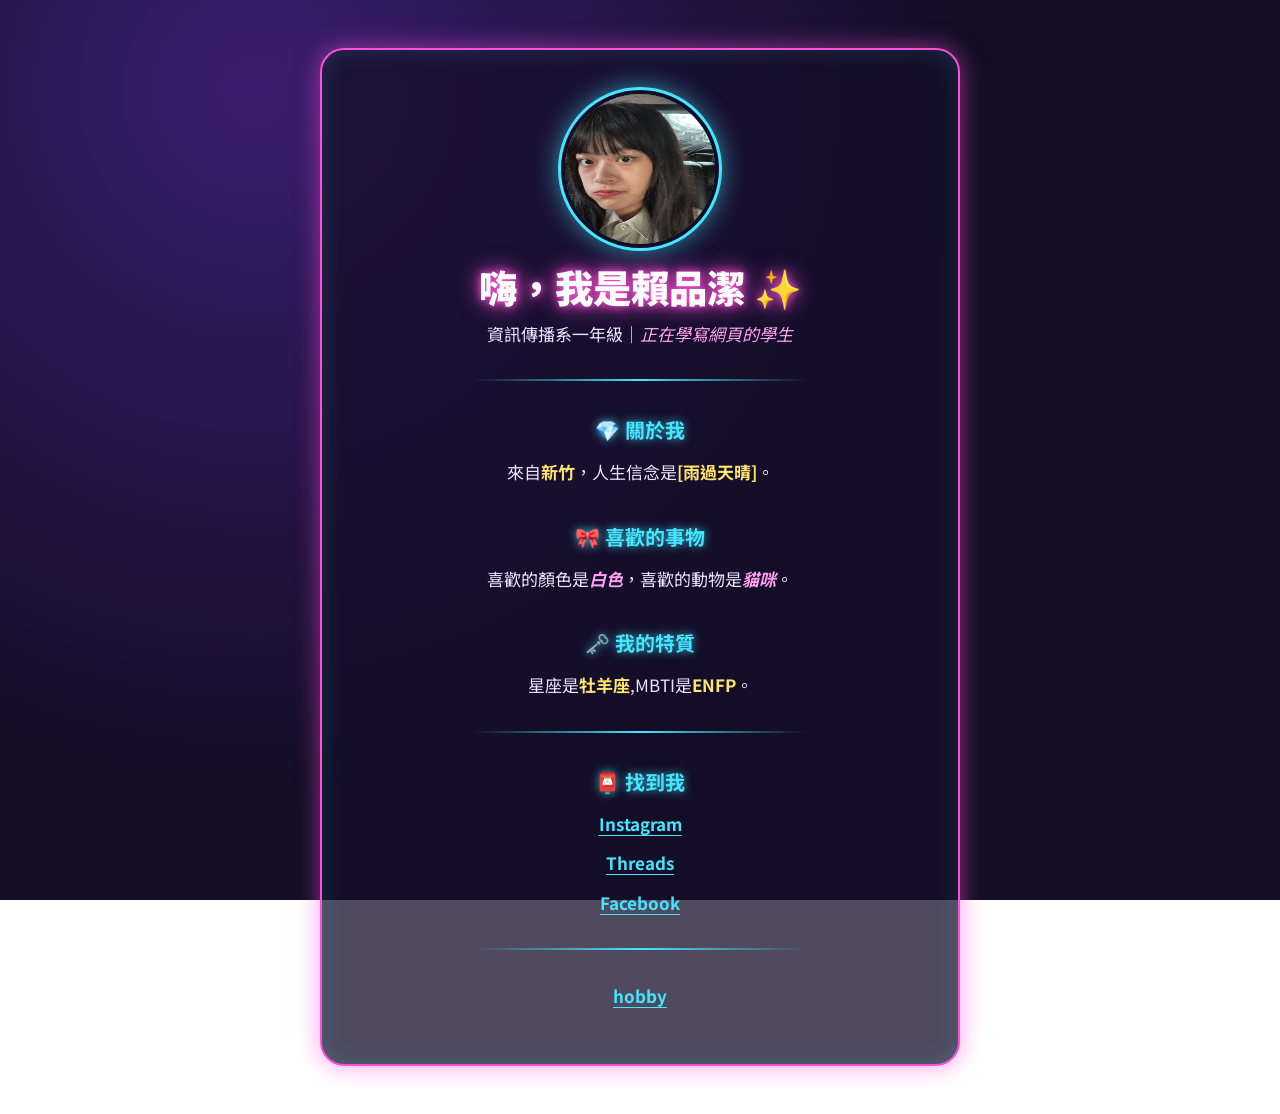
<file: index.html>
<!DOCTYPE html>
<html lang="zh-Hant">
<head>
  <link rel="stylesheet" href="theme.css">
  <meta charset="UTF-8">
  <meta name="viewport" content="width=device-width, initial-scale=1.0">
  <title>賴品潔的網路名片</title>
</head>
<body class="theme-neon">
  <!-- 大頭貼 -->
  <img src="ai_in.png" alt="賴品潔的大頭貼" width="80">
  <h1>嗨，我是賴品潔 ✨</h1>
  <p>資訊傳播系一年級｜<em>正在學寫網頁的學生</em></p>
  <hr>

  <h2>💎 關於我</h2>
  <p>來自<strong>新竹</strong>，人生信念是<strong>[雨過天晴]</strong>。</p>
 
  <h2>🎀 喜歡的事物</h2>
  <p>喜歡的顏色是<strong><em>白色</em></strong>，喜歡的動物是<strong><em>貓咪</em></strong>。</p>
    
  <h2>🗝️ 我的特質</h2>
  <p>星座是<strong>牡羊座</strong>,MBTI是<strong>ENFP</strong>。</p>

  <hr>

  <h2>📮 找到我</h2>
  <p><a href="https://www.instagram.com/zu.yii_?obrf=NTB1dHl3bHVqc2Q0&utm_source=qr" target="_blank">Instagram</a></p>
  <p><a href="https://www.threads.com/@zu.yii_?igshid=NTc4MTIwNjQ2YQ==" target="_blank">Threads</a></p>
  <p><a href="https://www.facebook.com/share/1EQZVj3R8y/?mibextid=wwXIfr" target="_blank">Facebook</a></p>
  
  <hr>

  <p><a href="hobby.html">hobby</a></p>
</body>
</html>
</file>
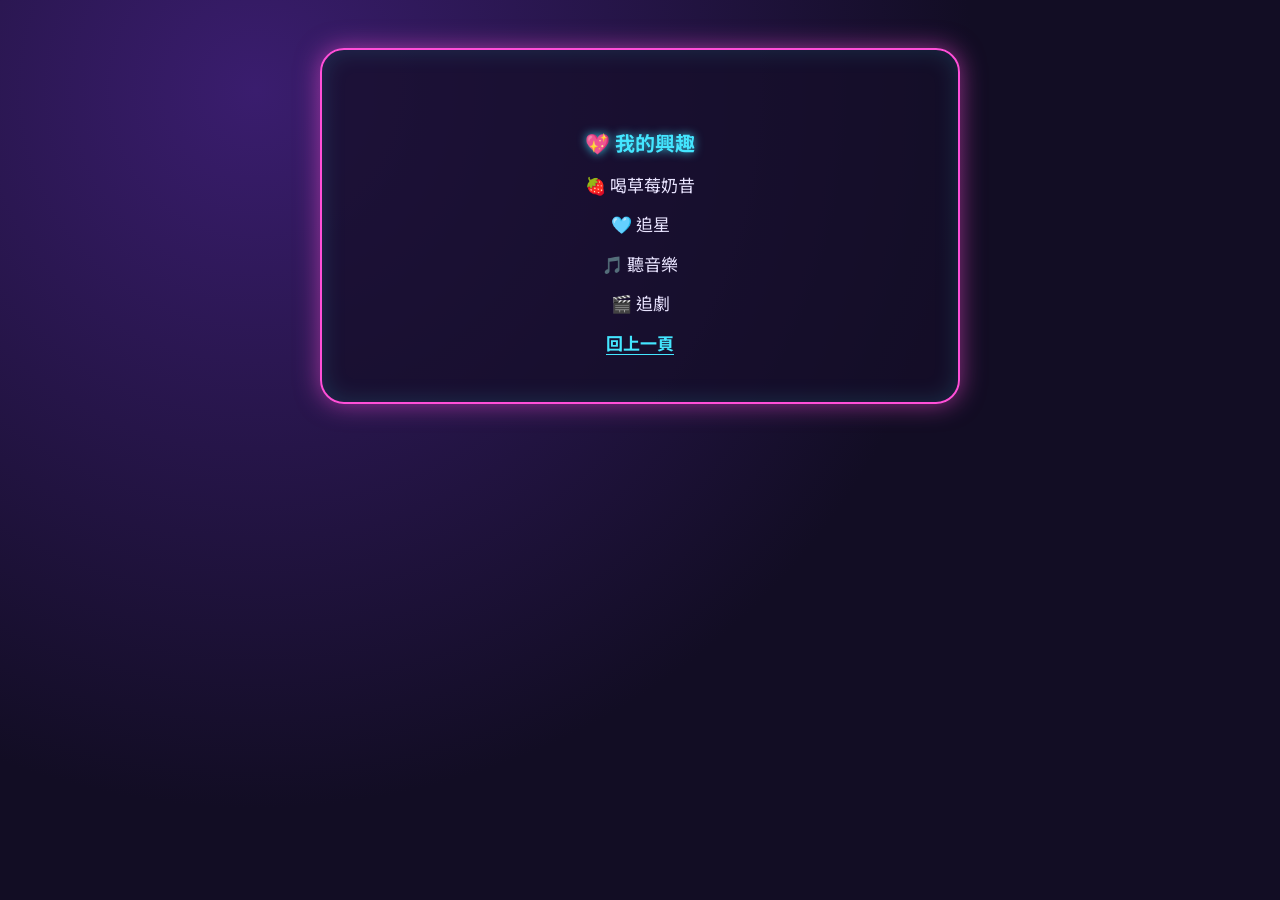
<file: hobby.html>
<!DOCTYPE html>
<html lang="zh-Hant">
<head>
  <link rel="stylesheet" href="theme.css">
  <meta charset="UTF-8">
  <meta name="viewport" content="width=device-width, initial-scale=1.0">
  <title>賴品潔的hobby</title>
</head>
<body class="theme-neon">

  <h2>💖 我的興趣</h2>
  <p>🍓 喝草莓奶昔</p>
  <p>🩵 追星</p>
  <p>🎵 聽音樂</p>
  <p>🎬 追劇</p>

  <a href="javascript:history.back()">回上一頁</a>
</body>
</html>
</file>
<file: theme.css>
/* =========================================================
   theme.css — 這週先借穿的衣服 👕
   W1 你只要改 HTML，不用看懂這個檔案。
   到了 W3，你會學會自己做一件這樣的衣服！

   換主題的方法：到 index.html 把 <body class="theme-neon">
   改成 theme-neon / theme-notebook / theme-minimal 其中一個
   ========================================================= */
@import url("https://fonts.googleapis.com/css2?family=Noto+Sans+TC:wght@400;700;900&family=Noto+Serif+TC:wght@400;700;900&family=LXGW+WenKai+TC&display=swap");

* { box-sizing: border-box; }
html { min-height: 100%; }
body {
  max-width: 640px;
  margin: 48px auto;
  padding: 44px 40px;
  line-height: 1.85;
  font-size: 17px;
  text-align: center;
}
img { width: 150px; height: 150px; border-radius: 50%; display: block; margin: 0 auto 18px; }
h1 { font-size: 2.4rem; margin: 0 0 6px; line-height: 1.25; }
h2 { font-size: 1.25rem; margin: 30px 0 8px; }
p { margin: 8px 0; }
hr { border: 0; height: 2px; margin: 30px auto; width: 60%; }
a { font-weight: 700; text-underline-offset: 4px; }
@media (max-width: 680px) {
  body { margin: 0; min-height: 100vh; padding: 36px 20px; border-radius: 0 !important; }
}

/* ---------- 主題 1：霓虹夜市 ---------- */
html:has(> body.theme-neon) {
  background: radial-gradient(circle at 20% 10%, #3a1d6e 0%, #120d24 55%) fixed;
}
body.theme-neon {
  font-family: "Noto Sans TC", sans-serif;
  color: #e9e4ff;
  background: rgba(20, 14, 40, .75);
  border: 2px solid #ff4fd8;
  border-radius: 24px;
  box-shadow: 0 0 24px rgba(255, 79, 216, .55), inset 0 0 24px rgba(68, 230, 255, .15);
}
.theme-neon h1 { color: #fff; font-weight: 900; text-shadow: 0 0 8px #ff4fd8, 0 0 22px #ff4fd8; }
.theme-neon h2 { color: #44e6ff; text-shadow: 0 0 10px rgba(68, 230, 255, .8); }
.theme-neon strong { color: #ffe66d; }
.theme-neon em { color: #ff9ff0; }
.theme-neon hr { background: linear-gradient(90deg, transparent, #44e6ff, transparent); }
.theme-neon a { color: #44e6ff; }
.theme-neon img { box-shadow: 0 0 0 4px #120d24, 0 0 0 7px #44e6ff, 0 0 30px #44e6ff; }

/* ---------- 主題 2：手帳筆記 ---------- */
html:has(> body.theme-notebook) {
  background: #e8dcc8;
}
body.theme-notebook {
  font-family: "LXGW WenKai TC", "Noto Sans TC", sans-serif;
  color: #3b3027;
  background-color: #fffaf0;
  background-image: linear-gradient(#e7eef9 1px, transparent 1px);
  background-size: 100% 32px;
  border-radius: 6px;
  box-shadow: 0 2px 0 #d5c4a8, 0 20px 40px -18px rgba(70, 50, 20, .5);
  border-left: 10px solid #f2a7a0;
}
.theme-notebook h1 { color: #c2412d; font-weight: 400; transform: rotate(-1.5deg); }
.theme-notebook h2 {
  display: inline-block; padding: 0 14px; font-weight: 400;
  background: linear-gradient(transparent 55%, #ffe27a 55%);
}
.theme-notebook strong { color: #c2412d; }
.theme-notebook hr { background: repeating-linear-gradient(90deg, #c9b79a 0 10px, transparent 10px 18px); }
.theme-notebook a { color: #2f6db3; }
.theme-notebook img { border: 6px solid #fff; box-shadow: 0 6px 16px rgba(70, 50, 20, .25); transform: rotate(3deg); border-radius: 12px; }

/* ---------- 主題 3：極簡雜誌 ---------- */
html:has(> body.theme-minimal) {
  background: #f3f3f1;
}
body.theme-minimal {
  font-family: "Noto Serif TC", serif;
  color: #1d1d1f;
  background: #fff;
  text-align: left;
  border-top: 8px solid #1d1d1f;
}
.theme-minimal img { margin: 0 0 22px; border-radius: 0; filter: grayscale(1) contrast(1.1); }
.theme-minimal h1 { font-size: 3rem; font-weight: 900; letter-spacing: -.02em; }
.theme-minimal h2 {
  font-family: "Noto Sans TC", sans-serif; font-size: .8rem; letter-spacing: .3em; color: #8a8a8a;
  border-bottom: 1px solid #ddd; padding-bottom: 6px;
}
.theme-minimal hr { background: #1d1d1f; width: 40px; margin-left: 0; }
.theme-minimal a { color: #1d1d1f; }
.theme-minimal em { background: #ffef9a; font-style: normal; padding: 0 4px; }
</file>
